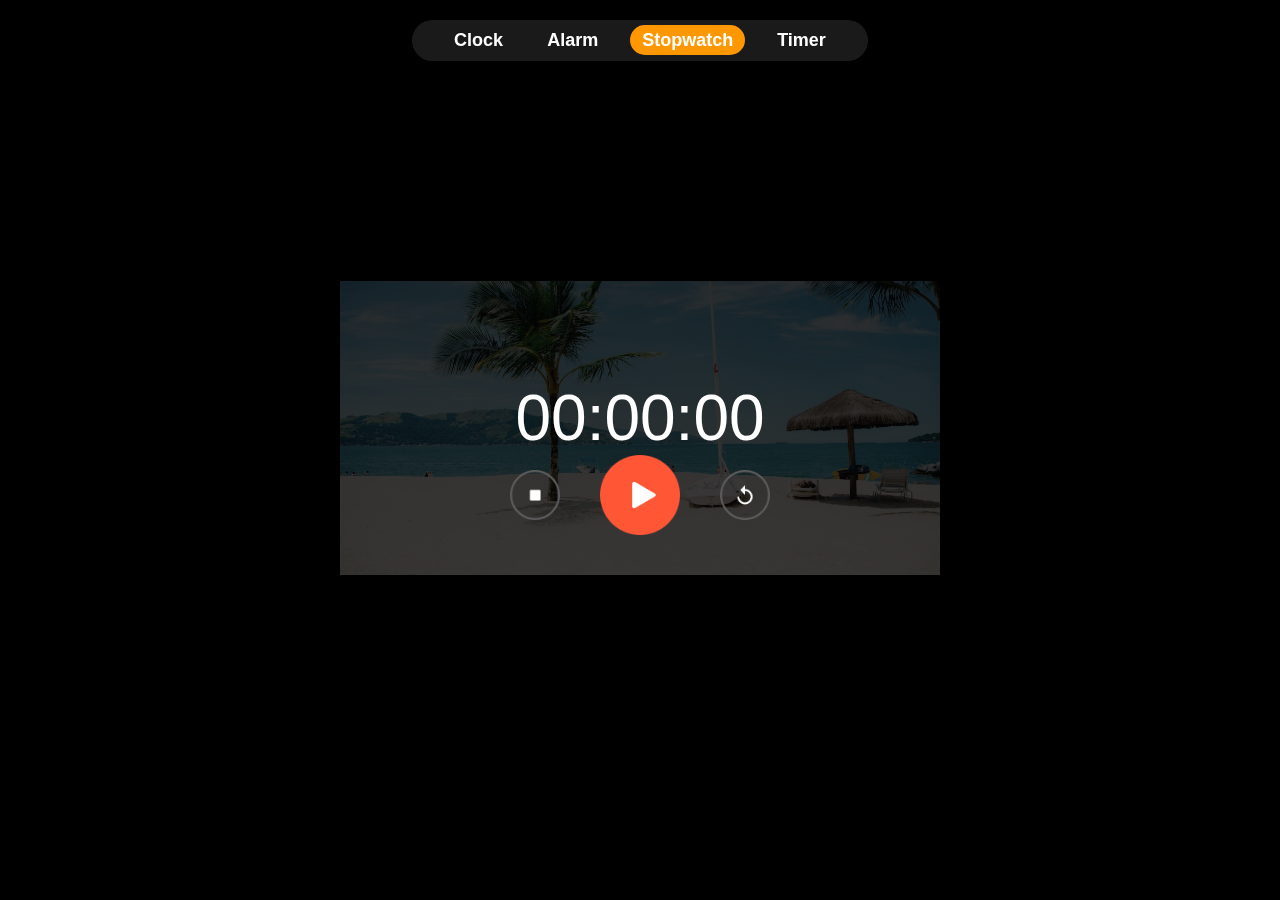
<file: stopWatch.html>
<!DOCTYPE html>
<html lang="en">
<head>
    <meta charset="UTF-8">
    <meta name="viewport" content="width=device-width, initial-scale=1.0">
    <title>Stop Watch</title>
    <link rel="stylesheet" href="css/style.css">
</head>
<body>

    <nav class="navbar">
        <ul>
        <li><a href="index.html">Clock</a></li>
        <li><a href="alarm.html">Alarm</a></li>
        <li><a href="stopWatch.html" class="active">Stopwatch</a></li>
        <li><a href="timer.html">Timer</a></li>
        </ul>
    </nav>

    <div class="stopwatch">
        <h1 id="displayTime">00:00:00</h1>
        <div class="buttons">
            <img src="images/stop.png" onclick="watchStop()">
            <img src="images/start.png" onclick="watchstart()">
            <img src="images/reset.png" onclick="watchReset()">
        </div>
    </div>

    <script src="js/stopWatch .js"></script>
</body>
</html>
</file>
<file: css/style.css>
@import url('https://fonts.googleapis.com/css2?family=Cabin:ital,wght@0,400..700;1,400..700&family=Courier+Prime:ital,wght@0,400;0,700;1,400;1,700&family=Josefin+Sans:ital,wght@0,100..700;1,100..700&family=Kalam:wght@300;400;700&family=Lilita+One&family=Poppins:ital,wght@0,100;0,200;0,300;0,400;0,500;0,600;0,700;0,800;0,900;1,100;1,200;1,300;1,400;1,500;1,600;1,700;1,800;1,900&family=Winky+Rough:ital,wght@0,300..900;1,300..900&family=Winky+Sans:ital,wght@0,300..900;1,300..900&display=swap');

* {
    margin: 0;
    padding: 0;
    box-sizing: border-box;
    font-family: sans-serif;
    color: white;
}

body {
  background-color: #212121;
  font-family: 'Courier Prime', monospace;
  display: flex;
  flex-direction: column; 
  align-items: center;      
  min-height: 100vh;
}

/* Navbar */
/* Navbar Styling */
.navbar {
  background: rgba(255, 255, 255, 0.1);
  border-radius: 25px;
  padding: 10px 30px;
  margin: 20px auto;
  width: fit-content;  /* not 100% width */
  backdrop-filter: blur(8px);
  box-shadow: 0 4px 10px rgba(0,0,0,0.2);
}

.navbar ul {
  list-style: none;
  display: flex;
  gap: 20px;
  margin: 0;
  padding: 0;
}

.navbar a {
  text-decoration: none;
  color: white;
  font-weight: bold;
  font-size: 18px;
  transition: 0.3s;
  padding: 5px 12px;
  border-radius: 15px;
}

.navbar a:hover,
.navbar a.active {
  background: #ff9800;
  color: #fff;
}


/* container --> clock page */
.container {
  position: relative;
  margin-top: 100px;       
}


.clock {
    width: 300px;
    height: 300px;
    border-radius: 50%;
    background-color: rgba(255, 255, 255, 0.1);
    border: 2px solid rgba(255, 255, 255, 0.25);
    box-shadow: 0px 0px 30px rgba(0, 0, 0, 0.9);
    display: flex;
    justify-content: center;
    align-items: center;
}

.clock span {
    position: absolute;
    transform: rotate(calc(30deg * var(--i)));
    inset: 12px;
    text-align: center;
}

.clock span b {
    transform: rotate(calc(-30deg * var(--i)));
    display: inline;
    font-size: 20px;
}

.clock::before {
    content: '';
    position: absolute;
    width: 8px;
    height: 8px;
    border-radius: 50%;
    background-color: #ffff;
    z-index: 2;
}

.hand {
    position: absolute;
    display: flex;
    justify-content: center;
    align-items: flex-end;
}

.hand i {
    position: absolute;
    background-color: var(--clr);
    width: 4px;
    height: var(--h);
    border-radius: 8px;
}


/* ============================================================================================================ */
/* Alarm.html */

.alarm-box {
  background: rgba(255,255,255,0.1);
  padding: 30px;
  border-radius: 20px;
  text-align: center;
  backdrop-filter: blur(6px);
  box-shadow: 0 4px 15px rgba(0,0,0,0.3);
}

.alarm-box h2 {
  margin-bottom: 20px;
  font-size: 24px;
}

.alarm-box input {
  padding: 10px;
  font-size: 16px;
  border-radius: 10px;
  border: none;
  outline: none;
  margin-bottom: 20px;
  color: black;
}

.alarm-box .buttons {
  display: flex;
  gap: 15px;
  justify-content: center;
  margin-bottom: 15px;
}

.alarm-box button {
  padding: 10px 20px;
  border: none;
  border-radius: 15px;
  background: #ff9800;
  color: white;
  font-size: 16px;
  cursor: pointer;
  transition: 0.3s;
}

.alarm-box button:hover {
  background: #e68900;
}

/* ======================================================================================================= */
/* stopwatch */

body {
    background: black;
    font-family: 'Courier Prime', monospace;
}

.stopwatch {
    width: 90%;
    max-width: 600px;
    background-image: linear-gradient(rgba(0, 0, 0, 0.8),rgba(0, 0, 0, 0.764)), url(../images/background.png);
    background-size: cover;
    background-position: center;
    text-align: center;
    padding: 40px 0;
    color: #fff;
    margin: 200px auto 0;
    box-shadow: 0 10px 10px rgba(0,0,0,0.2);
}

.stopwatch h1 {
    margin-top: 60px;
    font-size: 64px;
    font-weight: 300;
}

.buttons {
    display: flex;
    align-items: center;
    justify-content: center;
}

.buttons img {
    width: 50px;
    margin: 0 20px;
    cursor: pointer;
}

.buttons img:nth-child(2) {
    width: 80px;
}

/* ============================================================================================================ */
/* Timer Box */
.timer-box {
  background: rgba(255,255,255,0.1);
  padding: 30px;
  border-radius: 20px;
  text-align: center;
  color: white;
  backdrop-filter: blur(6px);
  box-shadow: 0 4px 15px rgba(0,0,0,0.3);
  width: 95%;           
  max-width: 500px;      
  margin: 0 auto;       
}

.timer-box h2 {
  margin-bottom: 20px;   
  font-size: 26px;
}

.time-selectors {
  display: flex;
  justify-content: center;
  align-items: center;
  gap: 5px;
  margin-bottom: 15px;
}

.time-selectors select {
  background: #333;
  color: white;
  border: none;
  border-radius: 10px;
  padding: 8px 12px;
  font-size: 18px;
}

.timer-display {
  font-size: 48px;
  margin: 20px 0;
}

.timer-buttons {
  display: flex;
  justify-content: center;
  gap: 15px;
}

.timer-buttons button {
  background: #ff9800;
  border: none;
  border-radius: 50%;
  padding: 15px;
  font-size: 20px;
  cursor: pointer;
  transition: 0.3s;
  color: white;
}

.timer-buttons button:hover {
  background: #e68900;
}
</file>
